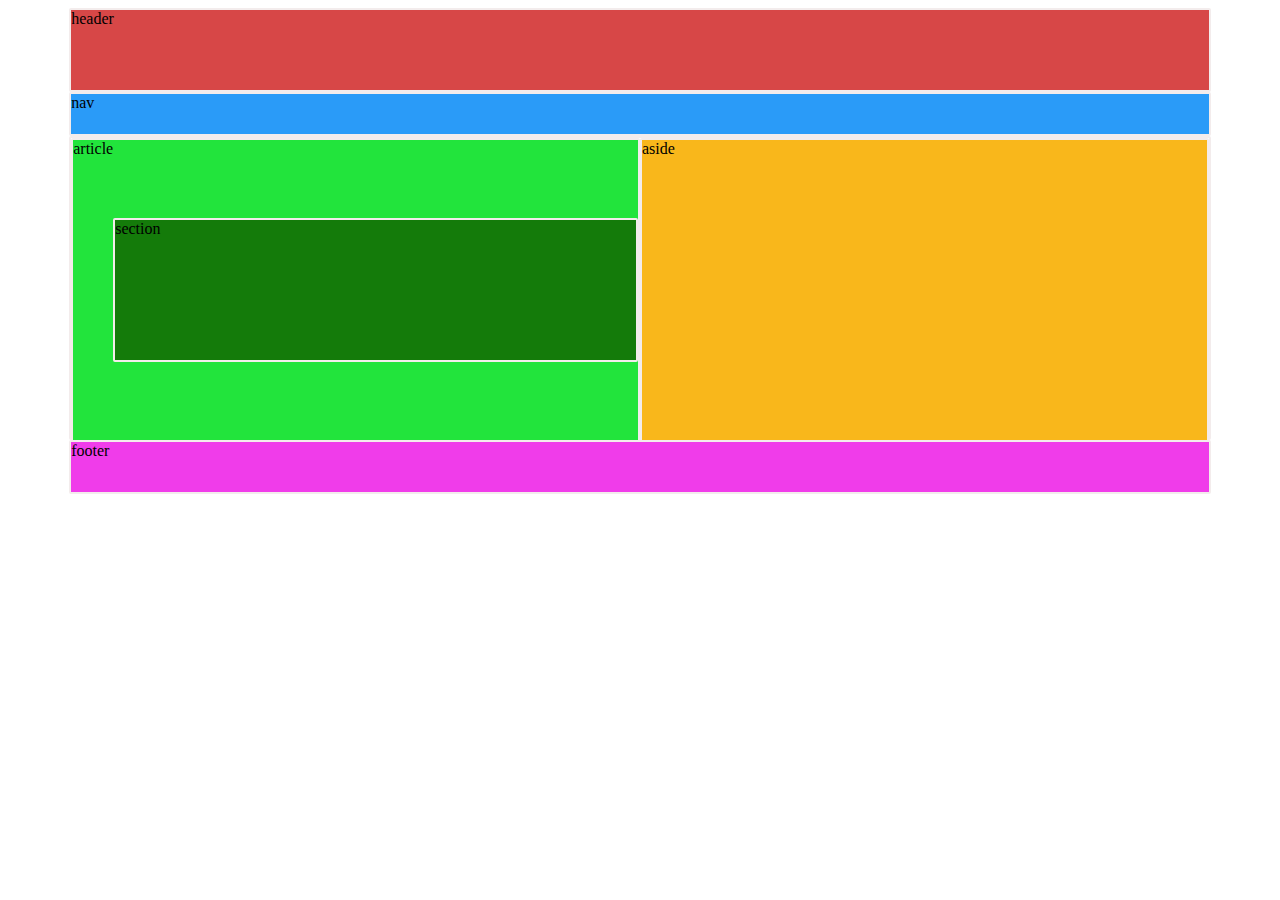
<file: index.html>
<!DOCTYPE html>
<html lang="en">
<head>
    <meta charset="UTF-8">
    <meta name="viewport" content="width=device-width, initial-scale=1.0">
    <title>MAQUETA01</title>
    <link rel="shortcut icon" href="" type="image/x-icon">
    <link rel="stylesheet" href="CSS/style.css">
</head>
<body>
    <header>
        header
    </header>
    <nav>
        nav
    </nav>
    <main>
        <article>
            article
             <section>
            section
        </section>
        </article>
        <aside>
            aside
        </aside>
    </main>
    <footer>
        footer
    </footer>
</body>
</html>
</file>
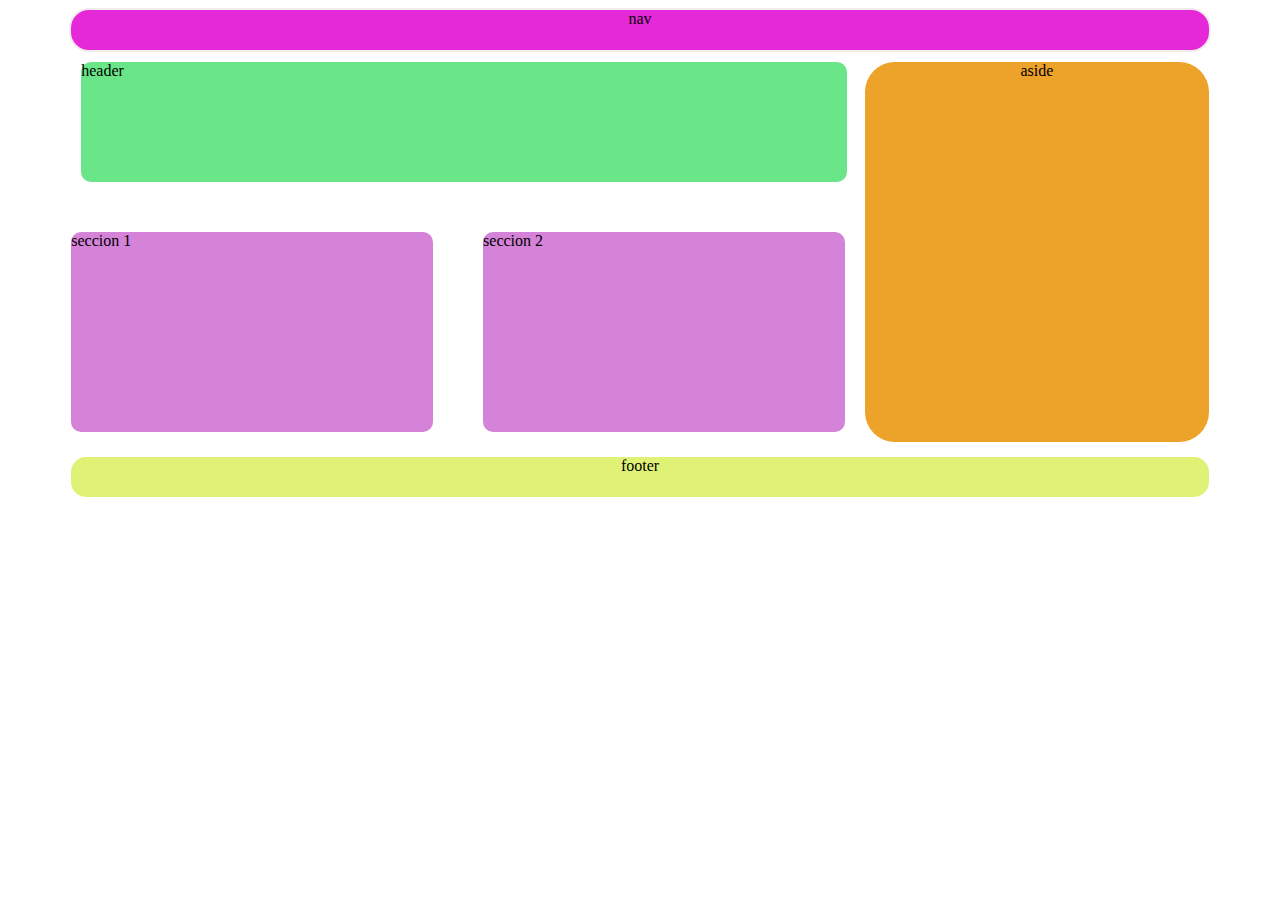
<file: maqueta 02/index.html>
<!DOCTYPE html>
<html lang="en">
<head>
    <meta charset="UTF-8">
    <meta name="viewport" content="width=device-width, initial-scale=1.0">
    <title>MAQUETA 02</title>
    <link rel="shortcut icon" href="IMAGES/home.png" type="image/x-icon">
    <link rel="stylesheet" href="CSS/style.css">
</head>
<body>
    <nav>nav</nav>
    <main>
        <main class="main1">
            <header>header </header>
            <main class="main2">
            <section class="seccion1"> seccion 1
            </section>
            <section class="seccion2"> seccion 2
            </section>
            </main>
        </main>
        <aside>
            aside
        </aside>
    </main>
    <footer>footer</footer>
</body>
</html>
</file>
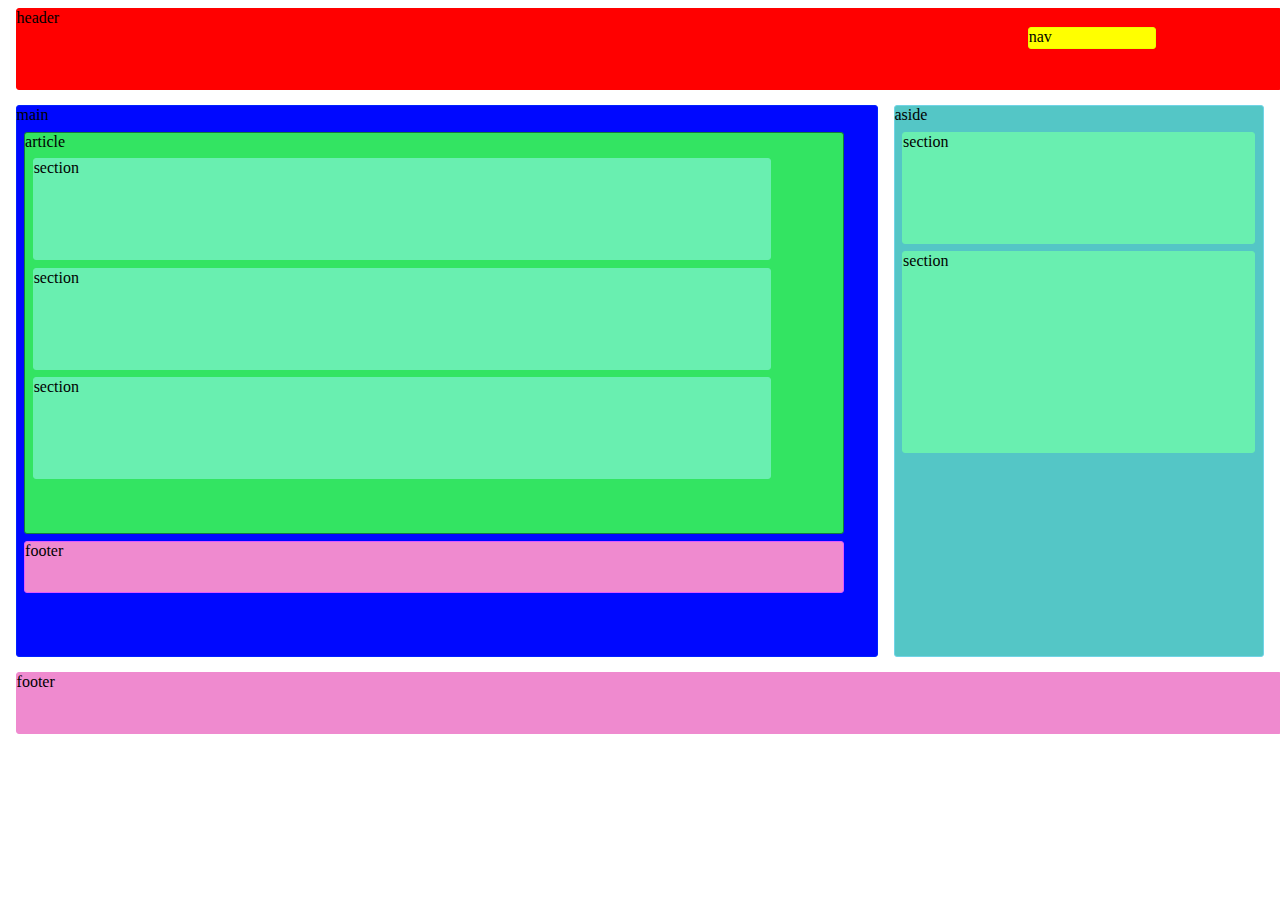
<file: maqueta 03/index.html>
<!DOCTYPE html>
<html lang="en">
<head>
    <meta charset="UTF-8">
    <meta name="mi pagina web" content="width=device-width, initial-scale=1.0">
    <title>MAQUETA 03</title>
    <link rel="stylesheet" href="CSS/style.css">
    <link rel="shortcut icon" href="IMAGES/power-button-off.png" type="image/x-png">
</head>
<body>
    <header>
          header
        <nav>nav</nav>
    </header>
    <main class="main1">
        <main class="main2">main
            <article>article
                <section class="section1">section</section>
                <section class="section1">section</section>
                <section class="section1">section</section>
            </article>
            <footer class="footer1">footer</footer>
        </main>
        <aside>aside
            <section class="section2">section</section>
            <section class="section3">section</section>
        </aside>
    </main>
    <footer class="footer2">footer</footer>
</body>
</html>
</file>
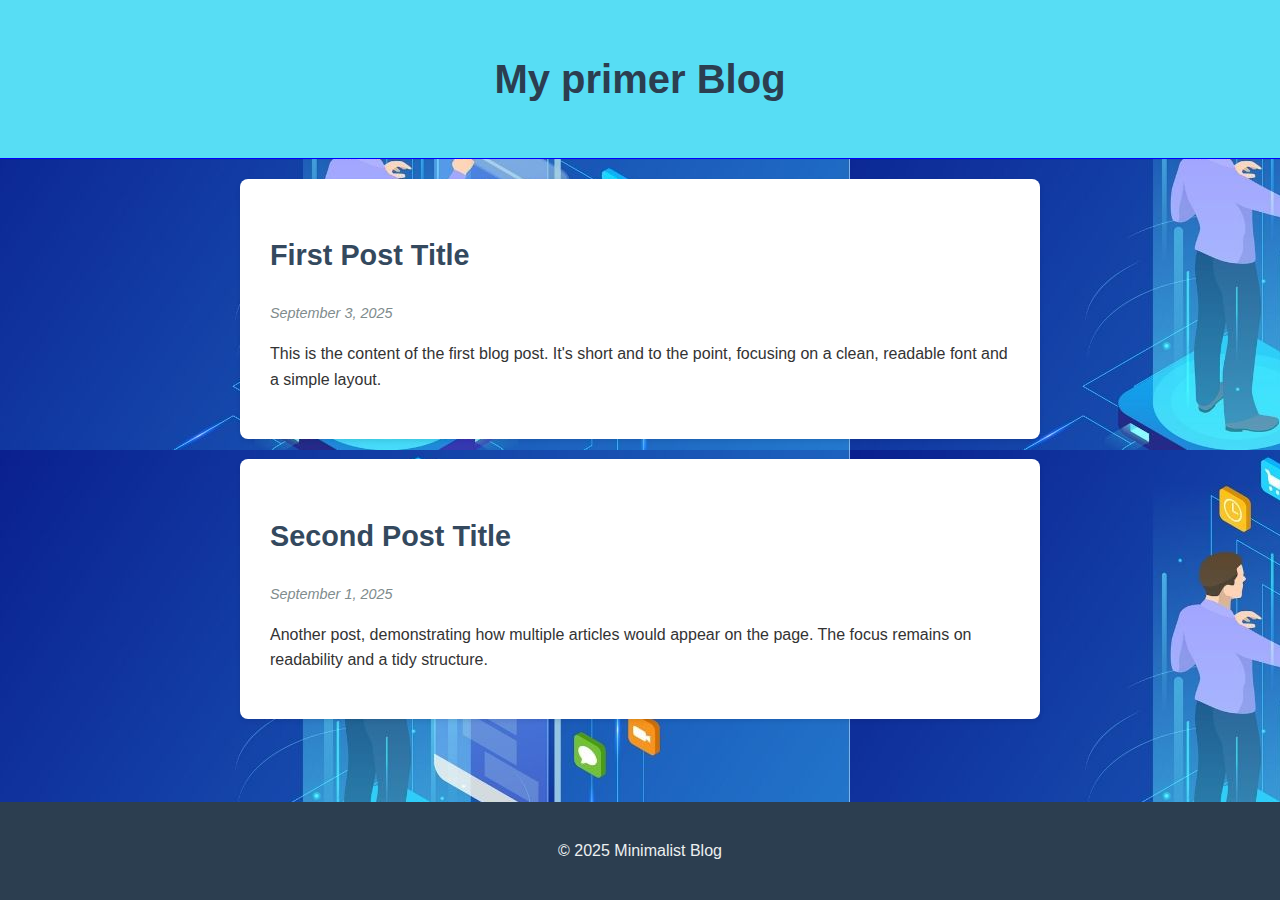
<file: maqueta 04/index.html>
<!DOCTYPE html>
<html lang="en">
<head>
    <meta charset="UTF-8">
    <meta name="viewport" content="width=device-width, initial-scale=1.0">
    <title>Minimalist Blog</title>
    <link rel="stylesheet" href="CSS/style.css">
    <link rel="shortcut icon" href="ICONS/WhatsApp Image 2025-09-01 at 12.39.49 PM.jpeg" type="image/x-icon">
</head>
<body>
    <header>
        <h1>My primer Blog</h1>
    </header>
    <main>
        <article class="post">
            <h2>First Post Title</h2>
            <p class="date">September 3, 2025</p>
            <p>This is the content of the first blog post. It's short and to the point, focusing on a clean, readable font and a simple layout.</p>
        </article>
        <article class="post">
            <h2>Second Post Title</h2>
            <p class="date">September 1, 2025</p>
            <p>Another post, demonstrating how multiple articles would appear on the page. The focus remains on readability and a tidy structure.</p>
        </article>
    </main>
    <footer>
        <p>&copy; 2025 Minimalist Blog</p>
    </footer>
</body>
</html>
</file>
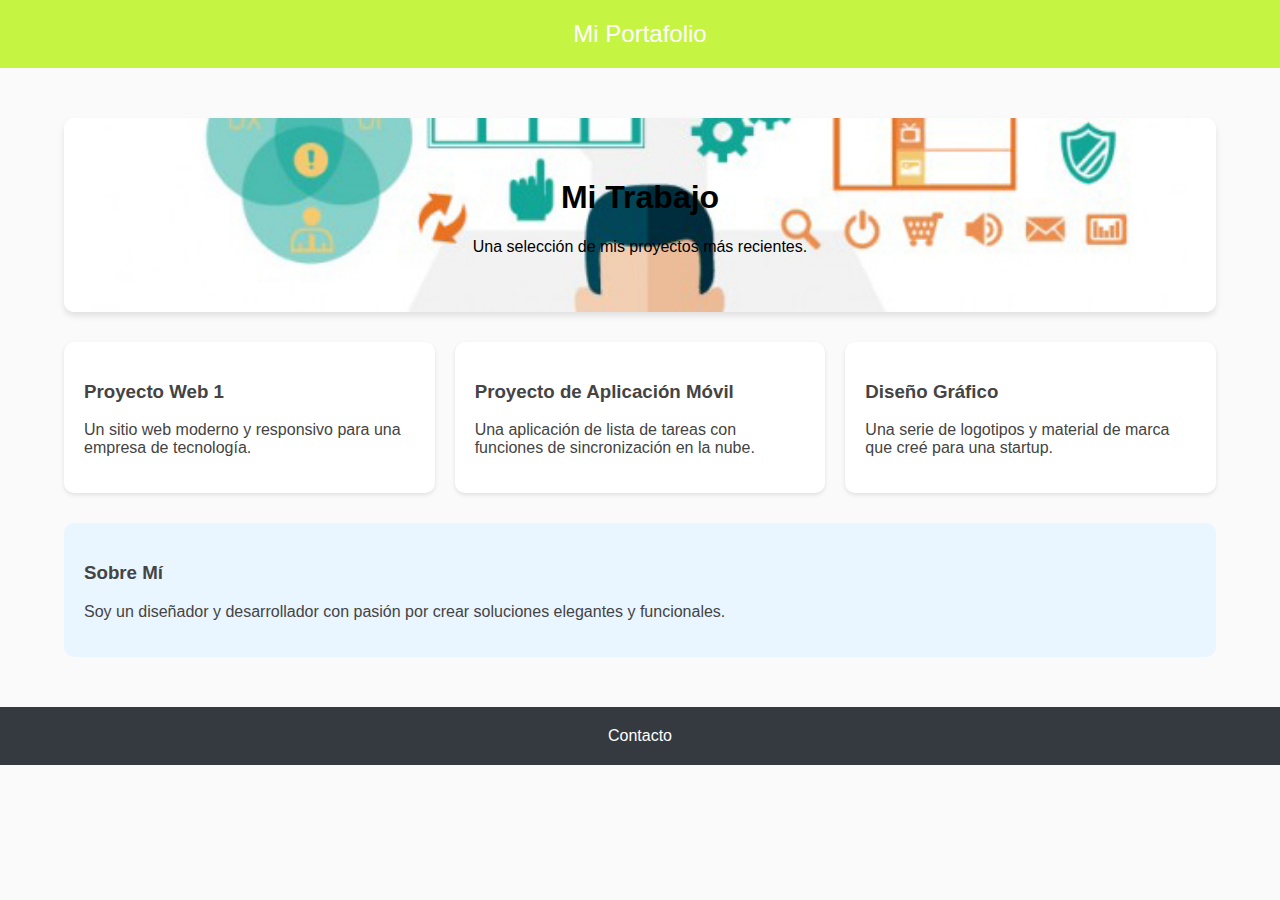
<file: maqueta 05/index.html>
<!DOCTYPE html>
<html lang="es">
<head>
    <meta charset="UTF-8">
    <meta name="viewport" content="width=device-width, initial-scale=1.0">
    <title>Maqueta 2: Portafolio</title>
    <link rel="stylesheet" href="CSS/style.css">
    <link rel="shortcut icon" href="IMAGES/WhatsApp Image 2025-09-01 at 12.39.54 PM.jpeg" type="image/x-icon">
</head>
<body>
    <nav class="nav-portafolio">Mi Portafolio</nav>
    <main class="main-portafolio">
        <header>
            <h1>Mi Trabajo</h1>
            <p>Una selección de mis proyectos más recientes.</p>
        </header>
        <section class="proyectos-grid">
            <section class="proyecto">
                <h3>Proyecto Web 1</h3>
                <p>Un sitio web moderno y responsivo para una empresa de tecnología.</p>
            </section>
            <section class="proyecto">
                <h3>Proyecto de Aplicación Móvil</h3>
                <p>Una aplicación de lista de tareas con funciones de sincronización en la nube.</p>
            </section>
            <section class="proyecto">
                <h3>Diseño Gráfico</h3>
                <p>Una serie de logotipos y material de marca que creé para una startup.</p>
            </section>
        </section>
        <aside class="aside-portafolio">
            <h3>Sobre Mí</h3>
            <p>Soy un diseñador y desarrollador con pasión por crear soluciones elegantes y funcionales.</p>
        </aside>
    </main>
    <footer>Contacto</footer>
</body>
</html>
</file>
<file: CSS/style.css>
header{
    background-color: rgb(215, 71, 71);
   border: 2px solid rgb(243, 236, 236);
    border-radius: 2px;
    width: 90%;
    height: 80px;
    margin: auto;
}
main{
    background-color: rgb(255, 255, 255);
    border: 2px solid rgb(243, 236, 236);
    border-radius: 2px;
    width: 90%;
    height: 300px;
    margin: auto;
    display: flex;
    justify-content: space-between;
}
article{
    background-color: rgb(34, 228, 60);
    border: 2px solid rgb(243, 236, 236);
    border-radius: 2px;
    width: 90%;
    height: 300px;
    margin: auto;
    display: flex;
}
nav{
    background-color: rgb(42, 155, 248);
    border: 2px solid rgb(243, 236, 236);
    border-radius: 2px;
    width: 90%;
    height: 40px;
    margin: auto;
}
aside{
    background-color: rgb(249, 183, 27);
    border: 2px solid rgb(243, 236, 236);
    border-radius: 2px;
    width: 90%;
    height: 300px;
}
section{
    background-color: rgb(20, 123, 10);
    border: 2px solid rgb(243, 236, 236);
    border-radius: 2px;
    width: 100%;
    height: 140px;
    margin: auto;
}
footer{
    background-color: rgb(240, 60, 234);
    border: 2px solid rgb(243, 236, 236);
    border-radius: 2px;
    width: 90%;
    height: 50px;
    margin: auto;
}
</file>
<file: maqueta 02/CSS/style.css>
header{
    background-color: rgb(106, 229, 135);
   border: 10px solid rgb(255, 255, 255);
    border-radius: 20px;
    width: 99%;
    height: 200px;
    margin: auto;
}
nav{
    background-color: rgb(229, 40, 216);
    border: 2px solid rgb(243, 236, 236);
    border-radius: 20px;
    width: 90%;
    height: 40px;
    margin: auto;
    text-align: center;
}
main{
    width: 90%;
    height: 400px;
    margin: auto;
    display: flex;
    gap: 20px;
}
main.main1{
    flex-direction: column;
}
main.main2{
    width: 100%;
    gap: 50px;


}
aside{
    background-color: rgb(237, 162, 41);
    border: px solid rgb(243, 236, 236);
    border-radius: 30px;
    width: 40%;
    height: 380px;
    margin: auto;
    text-align: center;
}
footer{
    background-color: rgb(223, 242, 118);
    border: 5px solid rgb(255, 255, 255);
    border-radius: 20px;
    width: 90%;
    height: 40px;
    margin: auto;
    text-align: center;
}
section.seccion1{
    background-color: rgb(212, 131, 216);
    border-radius: 10px;
    width: 70%;
    height: 200px;
    margin: auto;
}
section.seccion2{
    background-color: rgb(212, 131, 216);
    border-radius: 10px;
    width: 70%;
    height: 200px;
    margin: auto;
}
</file>
<file: maqueta 03/CSS/style.css>
header{
    border: 1px solid red;
    background-color: red;
    border-radius: 3px;
    width: 100%;
    height: 80px;
    margin: 2mm;
}
nav{
     border: 1px solid rgb(234, 255, 0);
    background-color: rgb(255, 255, 0);
    border-radius: 3px;
    width: 10%;
    height: 20px;
    display: flex;
    margin-left: 80%;
}
.main1{
    display :flex ;
}
.main2{
     border: 1px solid rgb(0, 34, 255);
    background-color: rgb(0, 8, 255);
    border-radius: 3px;
    width: 70%;
    height: 550px;
    margin: 2mm;
}
article{
      border: 1px solid rgb(17, 122, 63);
    background-color: rgb(51, 228, 98);
    border-radius: 3px;
    width: 95%;
    height: 400px;
    margin: 2mm;
}
.section1{
      border: 1px solid rgb(105, 239, 176);
    background-color:  rgb(105, 239, 176);
    border-radius: 3px;
    width: 90%;
    height: 100px;
    margin: 2mm;

}
.section2{
      border: 1px solid  rgb(105, 239, 176);
    background-color:  rgb(105, 239, 176);
    border-radius: 3px;
    width: 95%;
    height: 110px;
    margin: 2mm;
}
.section3{
      border: 1px solid  rgb(105, 239, 176);
    background-color:  rgb(105, 239, 176);
    border-radius: 3px;
    width: 95%;
    height: 200px;
    margin: 2mm;
}
.footer1{
      border: 1px solid  rgb(227, 90, 255);
    background-color: rgb(239, 138, 207);
    border-radius: 3px;
    width: 95%;
    height: 50px;
    margin: 2mm;
}
aside{
    border: 1px solid rgb(113, 212, 230);
    background-color: rgb(84, 198, 198);
    border-radius: 3px;
    width: 30%;
    height: 550px;
    margin: 2mm;
    
}
.footer2{
      border: 1px solid  rgb(239, 138, 207);
    background-color: rgb(239, 138, 207);
    border-radius: 3px;
    width: 100%;
    height: 60px;
    margin: 2mm;
}
</file>
<file: maqueta 04/CSS/style.css>
body {
    font-family: Arial, sans-serif;
    line-height: 1.6;
    margin: 0;
    padding: 0;
    background-color: #f4f4f4;
    color: #333;
    display: flex;
    flex-direction: column;
    min-height: 100vh;
    background-image: url(../ICONS/web.jpg);
}

header {
    background-color: hsl(189, 88%, 65%);
    padding: 20px;
    text-align: center;
    border-bottom: 1px solid blue;
}
main {
    max-width: 800px;
    margin: 20px auto;
    padding: 0 20px;
    flex-grow: 1;
}

.post {
    background-color: #ffffff;
    padding: 30px;
    margin-bottom: 20px;
    border-radius: 8px;
    box-shadow: 0 2px 5px rgba(0,0,0,0.1);
}

h1 {
    font-size: 2.5em;
    color: #2c3e50;
}

h2 {
    font-size: 1.8em;
    color: #34495e;
}

.date {
    font-style: italic;
    color: #7f8c8d;
    font-size: 0.9em;
}

footer {
    text-align: center;
    padding: 20px;
    background-color: #2c3e50;
    color: #ecf0f1;
    margin-top: auto;
}
</file>
<file: maqueta 05/CSS/style.css>
body {
    font-family: 'Helvetica Neue', sans-serif;
    background-color: rgb(250, 250, 250);
    color: rgb(68, 68, 68);
    margin: 0;
}

nav.nav-portafolio {
    background-color: rgb(197, 244, 67);
    color: white;
    padding: 20px;
    text-align: center;
    font-size: 1.5em;
}

main.main-portafolio {
    display: flex;
    flex-direction: column;
    width: 90%;
    max-width: 1200px;
    margin: 30px auto;
    gap: 30px;
    padding: 20px;
}

header {
    background-image: url(../IMAGES/DEVELOP.jpg);
    background-size: cover;
    background-position: center;
    color: rgb(0, 0, 0);
    padding: 40px;
    border-radius: 10px;
    text-align: center;
    box-shadow: 0 4px 6px rgba(0, 0, 0, 0.1);
}

.proyectos-grid {
    display: grid;
    grid-template-columns: repeat(auto-fit, minmax(250px, 1fr));
    gap: 20px;
    flex-grow: 1;
}

.proyecto {
    background-color: rgb(255, 255, 255);
    padding: 20px;
    border-radius: 10px;
    box-shadow: 0 2px 4px rgba(0, 0, 0, 0.1);
    transition: transform 0.2s;
}

.proyecto:hover {
    transform: translateY(-5px);
}

aside.aside-portafolio {
    background-color: rgb(233, 245, 255);
    padding: 20px;
    border-radius: 10px;
}

footer {
    background-color: rgb(52, 58, 64);
    color: white;
    padding: 20px;
    text-align: center;
    margin-top: 30px;
}
</file>
